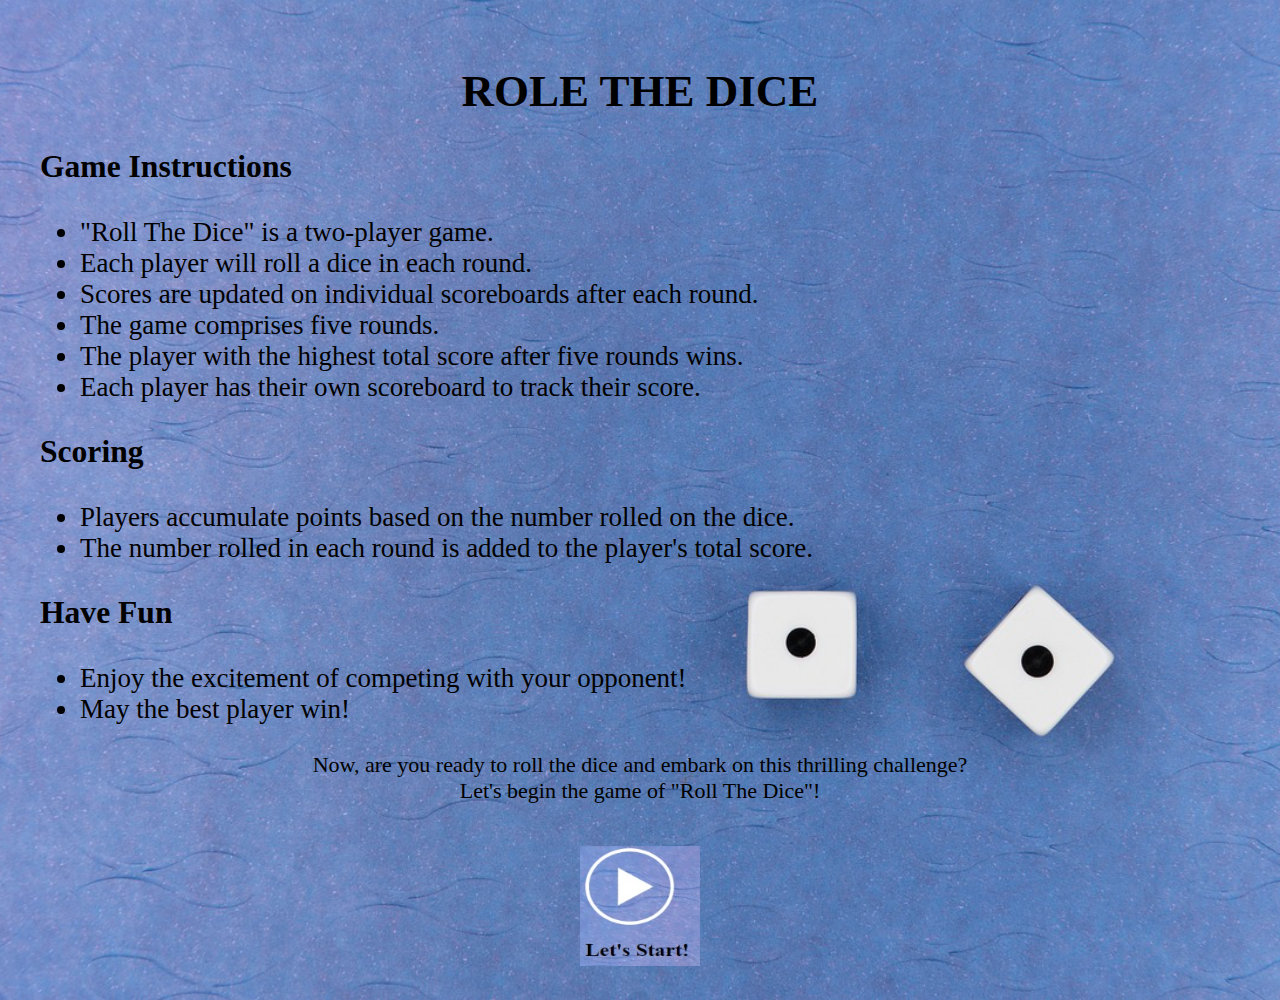
<file: index.html>
<!DOCTYPE html>
<html lang="en">
<head>
    <meta charset="UTF-8">
    <meta http-equiv="X-UA-Compatible" content="IE=edge">
    <meta name="viewport" content="width=device-width, initial-scale=1.0">
    <link rel="stylesheet" href="indexstyle.css">
    <title>Dice Game</title>
</head>
<body>
    <div class="container">
        <h2 class="title">ROLE THE DICE</h2>
        <div class="instructions">
            <h3>Game Instructions</h3>
            <ul>
                <li>"Roll The Dice" is a two-player game.</li>
                <li>Each player will roll a dice in each round.</li>
                <li>Scores are updated on individual scoreboards after each round.</li>
                <li>The game comprises five rounds.</li>
                <li>The player with the highest total score after five rounds wins.</li>
                <li>Each player has their own scoreboard to track their score.</li>
            </ul>
            <h3>Scoring</h3>
            <ul>
                <li>Players accumulate points based on the number rolled on the dice.</li>
                <li>The number rolled in each round is added to the player's total score.</li>
            </ul>
            <h3>Have Fun</h3>
            <ul>
                <li>Enjoy the excitement of competing with your opponent!</li>
                <li>May the best player win!</li>
            </ul>
        </div>
        <div class="game-start">
            <p>Now, are you ready to roll the dice and embark on this thrilling challenge?<br> Let's begin the game of "Roll The Dice"!</p>
            <a href="main.html">
                <img src="LS.png" alt="Play Button" class="play-button">
            </a>
        </div>
    </div>
</body>
</html>
<style>
</file>
<file: indexstyle.css>
body {
    background-image: url('bg.png');
    background-size: cover;
    background-position: center;
    background-repeat: no-repeat;
    font-family: 'Times New Roman', sans-serif;
}

.container {
    max-width: 1200px;
    margin: auto;
    padding: 20px;
    text-align: center;
}

.title {
    font-size: 45px;
    margin-bottom: 20px;
}

.instructions {
    font-size: 27px;
    text-align: left;
}

.game-start {
    font-size: 22px;
    margin-top: 20px;
}

.play-button {
    width: 120px;
    height: 120px;
    margin-top: 20px;
}

/* Responsive styles */
@media (max-width: 768px) {
    .title {
        font-size: 32px;
    }

    .instructions {
        font-size: 22px;
    }

    .game-start {
        font-size: 18px;
    }

    .play-button {
        width: 80px;
        height: 80px;
    }
}
</file>
